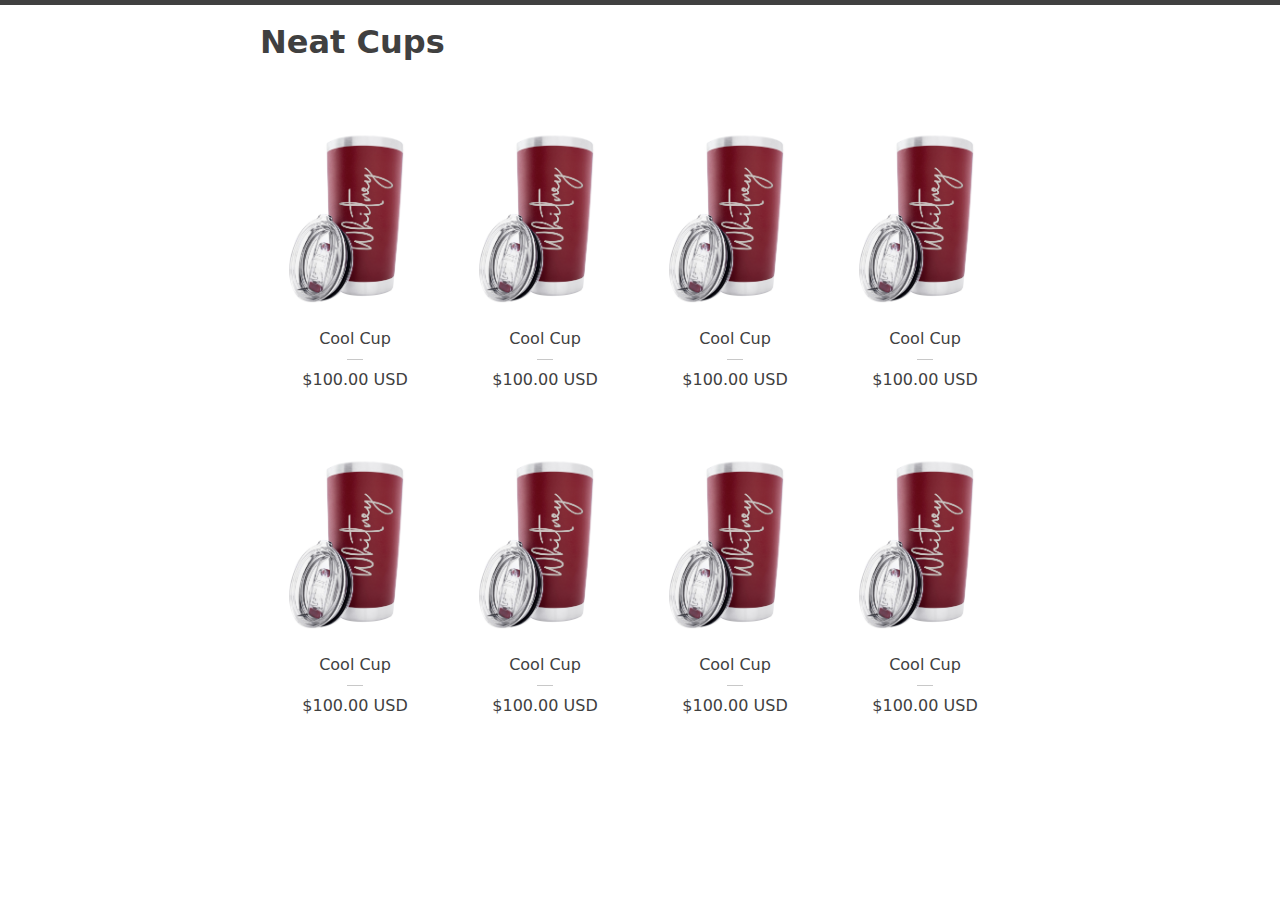
<file: cheer/index.html>
<!DOCTYPE html>

<head>

    <title>Neat Cups</title>

    <link rel="stylesheet" type="text/css" href="neat.css">
    <link rel="stylesheet" type="text/css" href="custom.css">

    <meta name="viewport" content="width=device-width, initial-scale=1.0">

</head>

<body>

    <h1>Neat Cups</h1>

    <!-- <p class="links center">Products <span class="pipe">|</span> Contact</p> -->

    <div class="item">
        <a href="product.html">
            <img src="image/cup-lid.jpg">
            <h2>Cool Cup</h2>
            <p class="center">$100.00 USD</p>
        </a>
    </div>
    <div class="item">
        <a href="product.html">
            <img src="image/cup-lid.jpg">
            <h2>Cool Cup</h2>
            <p class="center">$100.00 USD</p>
        </a>        </div>
    <div class="item">
        <a href="product.html">
            <img src="image/cup-lid.jpg">
            <h2>Cool Cup</h2>
            <p class="center">$100.00 USD</p>
        </a>        </div>
    <div class="item">
        <a href="product.html">
            <img src="image/cup-lid.jpg">
            <h2>Cool Cup</h2>
            <p class="center">$100.00 USD</p>
        </a>
    </div>
    <div class="item">
        <a href="product.html">
            <img src="image/cup-lid.jpg">
            <h2>Cool Cup</h2>
            <p class="center">$100.00 USD</p>
        </a>
    </div>
    <div class="item">
        <a href="product.html">
            <img src="image/cup-lid.jpg">
            <h2>Cool Cup</h2>
            <p class="center">$100.00 USD</p>
        </a>
    </div>
    <div class="item">
        <a href="product.html">
            <img src="image/cup-lid.jpg">
            <h2>Cool Cup</h2>
            <p class="center">$100.00 USD</p>
        </a>
    </div>
    <div class="item">
        <a href="product.html">
            <img src="image/cup-lid.jpg">
            <h2>Cool Cup</h2>
            <p class="center">$100.00 USD</p>
        </a>
    </div>
    
</body>

</html>
</file>
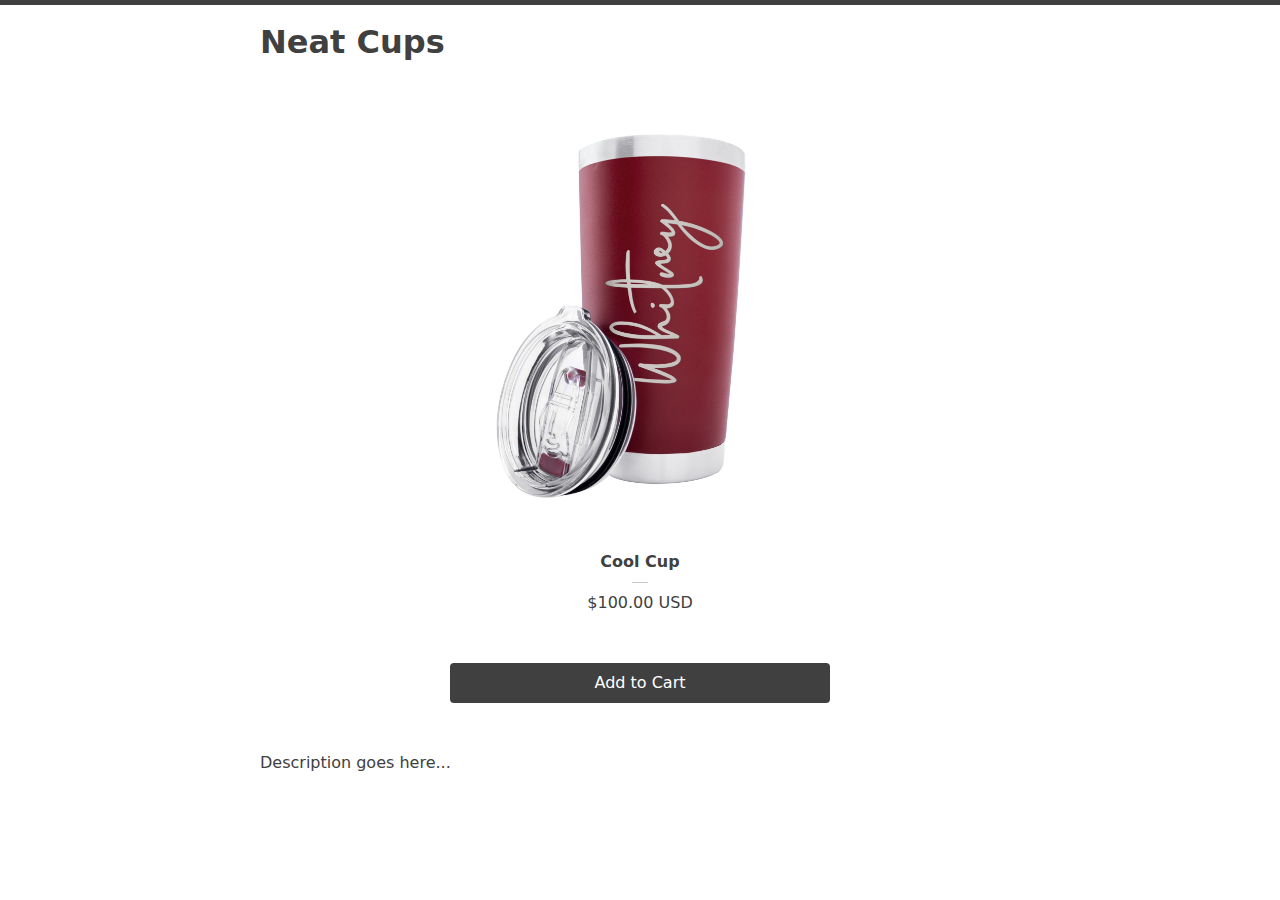
<file: cheer/product.html>
<!DOCTYPE html>

<head>

    <title>Neat Cups</title>

    <link rel="stylesheet" type="text/css" href="neat.css">
    <link rel="stylesheet" type="text/css" href="custom.css">

    <meta name="viewport" content="width=device-width, initial-scale=1.0">

</head>

<body>

    <a href="index.html"><h1>Neat Cups</h1></a>

    <img class="product" src="image/cup-lid.jpg">

    <h2 class="name">Cool Cup</h2>
    <p class="price center">$100.00 USD</p>

    <a class="button center" href="https://example.com" style="margin-top: 3em;">Add to Cart</a>

    <p style="margin-top: 3em;">Description goes here...</p>
    
</body>

</html>
</file>
<file: cheer/neat.css>
* {
    box-sizing: border-box;
}

:root {
    color-scheme: light dark;
    --light: #fff;
    --lesslight: #efefef;
    --dark: #404040;
    --moredark: #000;
    --link: royalblue;
    border-top: 5px solid var(--dark);
    line-height: 1.5em;
    font-family: system-ui, sans-serif;
    font-size: 16px;
    color: var(--dark);
}

h1 {
    line-height: 1em;
}

button, input {
    font-size: 1em; /* Override browser default font shrinking*/
}

input {
    border: 1px solid var(--dark);
    background-color: var(--lesslight);
    border-radius: .25em;
    padding: .5em;
}

pre {
    background-color: var(--lesslight);
    margin: 0.5em 0 0.5em 0;
    padding: 0.5em;
    overflow: auto;
}

code {
    background-color: var(--lesslight);
}

body {
    background-color: var(--light);
    margin: 0;
    max-width: 800px;
    padding: 0 20px 20px 20px;
    margin-left: auto;
    margin-right: auto;
}

a {
    outline: none;
    color: var(--dark);
}

a:hover {
    text-decoration-color: var(--link);
}

img {
    max-width: 100%;
    height: auto;
}

button, .button, input[type=submit] {
    display: inline-block;
    background-color: var(--dark);
    color: var(--light);
    text-align: center;
    padding: .5em;
    border-radius: .25em;
    text-decoration: none;
    border: none;
    cursor: pointer;
}

button:hover, .button:hover, input[type=submit]:hover {
    color: var(--lesslight);
    background-color: var(--moredark);
}

/* Add a margin between side-by-side buttons */
button + button, .button + .button, input[type=submit] + input[type=submit] {
    margin-left: 1em;
}

.center {
    display: block;
    margin-left: auto;
    margin-right: auto;
    text-align: center;
}

.bordered {
    border: 3px solid;
}

.home {
    display: inline-block;
    background-color: var(--dark);
    color: var(--light);
    margin-top: 20px;
    padding: 5px 10px 5px 10px;
    text-decoration: none;
    font-weight: bold;
}


/* Desktop sizes */
@media (min-width: 600px) {
    ol.twocol {
        column-count: 2;
    }
    
    .row {
        display: flex;
        flex-direction: row;
        padding: 0;
        width: 100%;
    }

    /* Make everything in a row a column */
    .row > * {
        display: block;
        flex: 1 1 auto;
        max-width: 100%;
        width: 100%;
    }

    .row > *:not(:last-child) {
        margin-right: 10px;
    }
}

/* Dark mode overrides (confusingly inverse) */
@media (prefers-color-scheme: dark) {
    :root {
        --light: #222;
        --lesslight: #333;
        --dark: #eee;
        --moredark: #fefefe;
    }
    /* This fixes an odd blue then white shadow on FF in dark mode */
    *:focus {
        outline: var(--light);
        box-shadow: 0 0 0 .25em var(--link);
    }
}

/* Printing */
@media print {
    .home {
        display: none;
    }
}
</file>
<file: cheer/custom.css>
:root {
    --medium: rgb(200, 200, 200);
}

a {
    text-decoration: none;
}
h1 {
    margin-bottom: 2em;
}

h2 {
    text-align: center;
    font-size: 1em;
    font-weight: normal;
    margin: 0;
    padding: 0;
}

h2::after {
    content: "";
    display: block;
    width: 1em;
    margin-left: auto;
    margin-right: auto;
    border-bottom: 1px solid var(--medium);
    height: 0.5em;
}

.links {
    margin-bottom: 2em;
}

.item {
    float: left;
    width: 50%;
    margin-bottom: 2em;
    padding: 0.5em;
}

.item p {
    margin-top: 0.5em;
}

.item img {
    margin-bottom: 1em;
}

.desc {
    font-style: italic;
    font-size: 0.9em;
    text-align: center;
}

.buy {
    text-align: center;
}

.pipe {
    margin-left: 0.5em;
    margin-right: 0.5em;
    color: var(--medium);
}

.price {
    margin-top: 0.5em;
}

.name {
    font-weight: bold;
}

img.product {
    margin-bottom: 3em;
}

@media only screen and (min-width: 600px) {

    .item {
        float: left;
        display: inline-block;
        width: 25%;
    }

    img.product {
        display: block;
        width: 50%;
        margin-left: auto;
        margin-right: auto;
    }

    .button {
        display: flex;
        width: 50%;
        justify-content: center;
    }

    .button a {
        text-align: center;
    }

}
</file>
